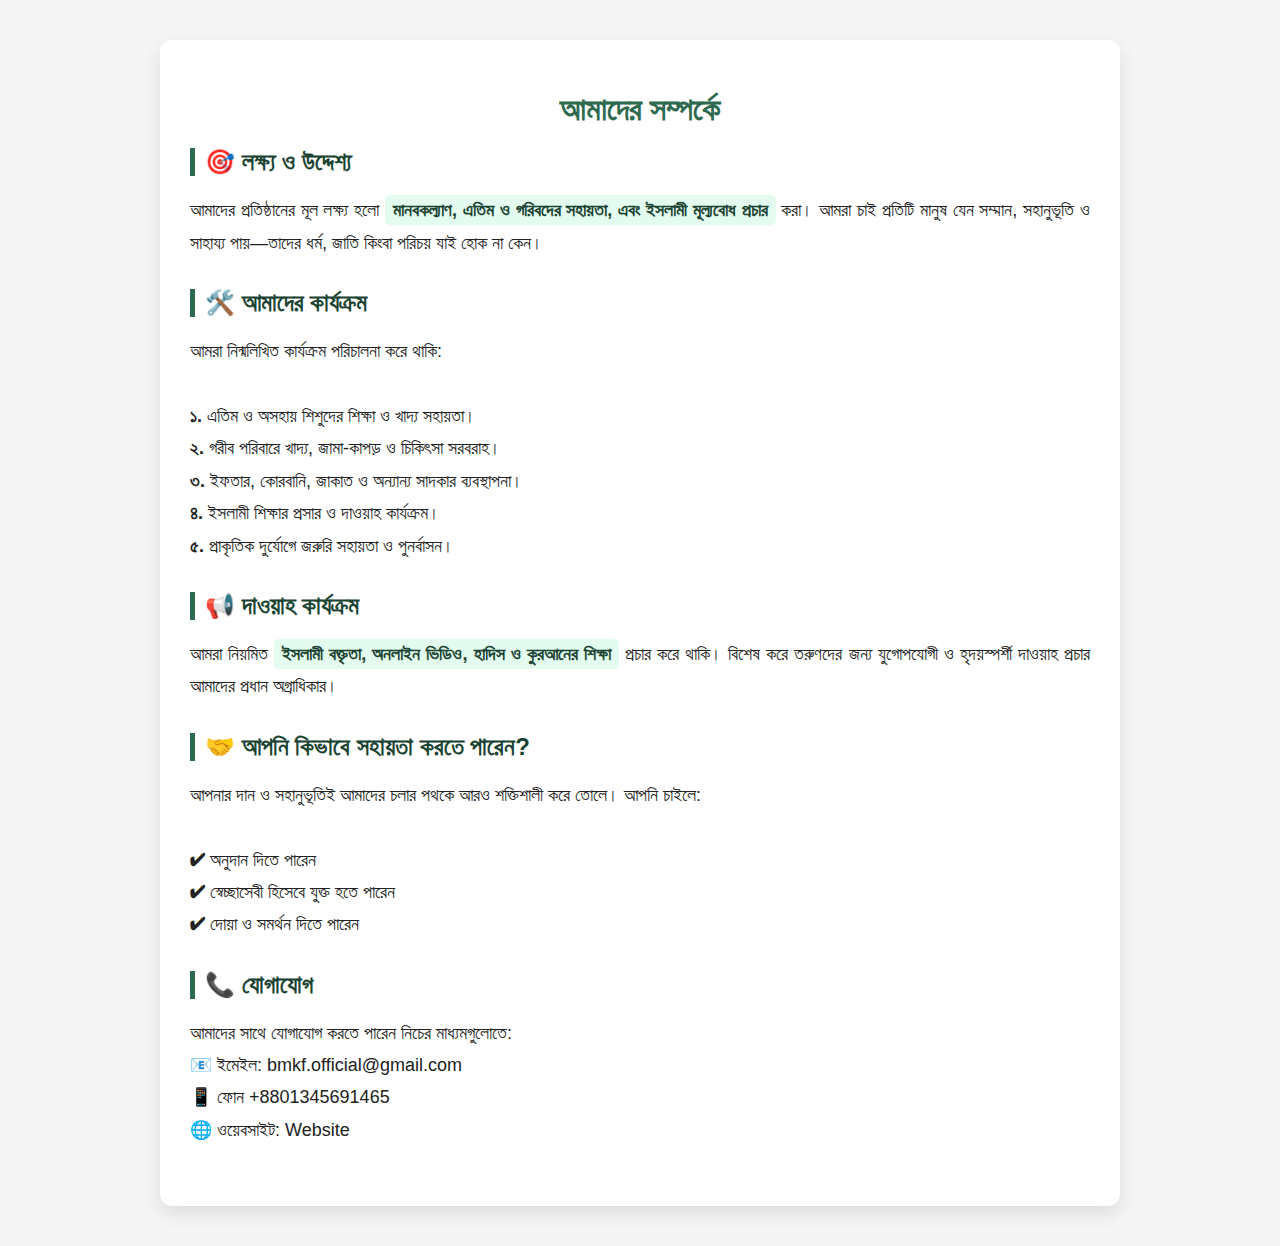
<file: about.html>
<!DOCTYPE html>
<html lang="bn">
<head>
  <meta charset="UTF-8">
  <meta name="viewport" content="width=device-width, initial-scale=1.0">
  <title>আমাদের সম্পর্কে</title>
  <style>
    body {
      font-family: 'Noto Sans Bengali', sans-serif;
      background-color: #f5f5f5;
      margin: 0;
      padding: 0;
      color: #222;
    }

    .about-container {
      max-width: 900px;
      margin: 40px auto;
      background-color: #fff;
      border-radius: 12px;
      padding: 30px;
      box-shadow: 0 8px 20px rgba(0, 0, 0, 0.1);
    }

    .about-container h1 {
      text-align: center;
      color: #2d6a4f;
      font-size: 32px;
      margin-bottom: 20px;
    }

    .about-section {
      margin-bottom: 30px;
    }

    .about-section h2 {
      color: #1b4332;
      font-size: 24px;
      margin-bottom: 10px;
      border-left: 5px solid #2d6a4f;
      padding-left: 10px;
    }

    .about-section p {
      line-height: 1.8;
      font-size: 18px;
      text-align: justify;
    }

    .highlight {
      background-color: #e3fcef;
      padding: 5px 8px;
      border-radius: 5px;
      font-weight: bold;
      color: #1b4332;
    }

    @media (max-width: 600px) {
      .about-container {
        padding: 20px;
      }

      .about-container h1 {
        font-size: 26px;
      }

      .about-section h2 {
        font-size: 20px;
      }

      .about-section p {
        font-size: 16px;
      }
    }
  </style>
</head>
<body>

  <div class="about-container">
    <h1>আমাদের সম্পর্কে</h1>

    <div class="about-section">
      <h2>🎯 লক্ষ্য ও উদ্দেশ্য</h2>
      <p>
        আমাদের প্রতিষ্ঠানের মূল লক্ষ্য হলো <span class="highlight">মানবকল্যাণ, এতিম ও গরিবদের সহায়তা, এবং ইসলামী মূল্যবোধ প্রচার</span> করা। আমরা চাই প্রতিটি মানুষ যেন সম্মান, সহানুভূতি ও সাহায্য পায়—তাদের ধর্ম, জাতি কিংবা পরিচয় যাই হোক না কেন।
      </p>
    </div>

    <div class="about-section">
      <h2>🛠️ আমাদের কার্যক্রম</h2>
      <p>
        আমরা নিন্মলিখিত কার্যক্রম পরিচালনা করে থাকি:
        <br><br>
        <strong>১.</strong> এতিম ও অসহায় শিশুদের শিক্ষা ও খাদ্য সহায়তা।<br>
        <strong>২.</strong> গরীব পরিবারে খাদ্য, জামা-কাপড় ও চিকিৎসা সরবরাহ।<br>
        <strong>৩.</strong> ইফতার, কোরবানি, জাকাত ও অন্যান্য সাদকার ব্যবস্থাপনা।<br>
        <strong>৪.</strong> ইসলামী শিক্ষার প্রসার ও দাওয়াহ কার্যক্রম।<br>
        <strong>৫.</strong> প্রাকৃতিক দুর্যোগে জরুরি সহায়তা ও পুনর্বাসন।
      </p>
    </div>

    <div class="about-section">
      <h2>📢 দাওয়াহ কার্যক্রম</h2>
      <p>
        আমরা নিয়মিত <span class="highlight">ইসলামী বক্তৃতা, অনলাইন ভিডিও, হাদিস ও কুরআনের শিক্ষা</span> প্রচার করে থাকি। বিশেষ করে তরুণদের জন্য যুগোপযোগী ও হৃদয়স্পর্শী দাওয়াহ প্রচার আমাদের প্রধান অগ্রাধিকার।
      </p>
    </div>

    <div class="about-section">
      <h2>🤝 আপনি কিভাবে সহায়তা করতে পারেন?</h2>
      <p>
        আপনার দান ও সহানুভূতিই আমাদের চলার পথকে আরও শক্তিশালী করে তোলে। আপনি চাইলে:
        <br><br>
        <strong>✔</strong> অনুদান দিতে পারেন<br>
        <strong>✔</strong> স্বেচ্ছাসেবী হিসেবে যুক্ত হতে পারেন<br>
        <strong>✔</strong> দোয়া ও সমর্থন দিতে পারেন
      </p>
    </div>

    <div class="about-section">
      <h2>📞 যোগাযোগ</h2>
      <p>
        আমাদের সাথে যোগাযোগ করতে পারেন নিচের মাধ্যমগুলোতে:<br>
        📧 ইমেইল: bmkf.official@gmail.com<br>
        📱 ফোন +8801345691465<br>
        🌐 ওয়েবসাইট: <a href"www.assunnahfoundation.org"> Website</a>
      </p>
    </div>
  </div>
</body>
</html>
</file>
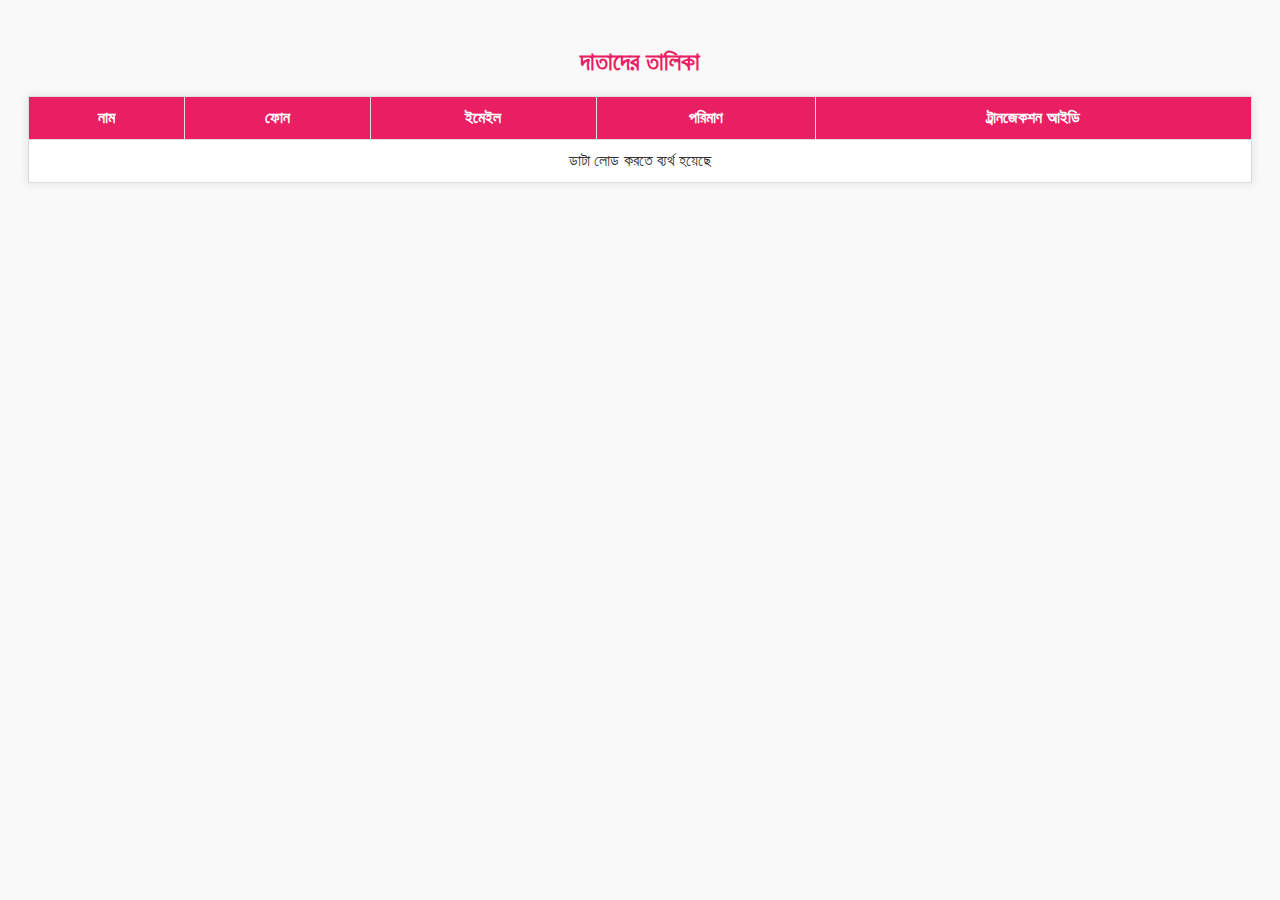
<file: donar list.html>
<!DOCTYPE html>
<html lang="bn">
<head>
  <meta charset="UTF-8">
  <title>দাতাদের তালিকা</title>
  <style>
    body {
      font-family: 'Noto Sans Bengali', sans-serif;
      background-color: #f9f9f9;
      padding: 20px;
      color: #333;
    }

    h2 {
      text-align: center;
      color: #e91e63;
      margin-bottom: 20px;
    }

    table {
      width: 100%;
      border-collapse: collapse;
      background: white;
      box-shadow: 0 0 10px rgba(0,0,0,0.1);
    }

    th, td {
      padding: 12px;
      border: 1px solid #ddd;
      text-align: center;
    }

    th {
      background-color: #e91e63;
      color: white;
    }

    tbody tr:hover {
      background-color: #f2f2f2;
    }
  </style>
</head>
<body>
  <h2>দাতাদের তালিকা</h2>
  <table>
    <thead>
      <tr>
        <th>নাম</th>
        <th>ফোন</th>
        <th>ইমেইল</th>
        <th>পরিমাণ</th>
        <th>ট্রানজেকশন আইডি</th>
      </tr>
    </thead>
    <tbody id="donorList">
      <tr><td colspan="5">লোড হচ্ছে...</td></tr>
    </tbody>
  </table>

  <script>
    fetch("https://script.google.com/macros/s/AKfycbw9DRPWDBKbG3-T7PiKYMfthVg17Ahxdv_z9lLbG0bVIAxbZLfmY0WdKKekMQSv9eO-/exec")
      .then(res => res.json())
      .then(data => {
        const tbody = document.getElementById("donorList");
        tbody.innerHTML = ""; // Clear loading row

        data.forEach(donor => {
          const row = document.createElement("tr");
          row.innerHTML = `
            <td>${donor.name}</td>
            <td>${donor.phone}</td>
            <td>${donor.email}</td>
            <td>${donor.amount} ৳</td>
            <td>${donor.trxid}</td>
          `;
          tbody.appendChild(row);
        });

        if (data.length === 0) {
          tbody.innerHTML = `<tr><td colspan="5">কোনো যাচাইকৃত দাতা পাওয়া যায়নি</td></tr>`;
        }
      })
      .catch(error => {
        document.getElementById("donorList").innerHTML = `<tr><td colspan="5">ডাটা লোড করতে ব্যর্থ হয়েছে</td></tr>`;
        console.error("Error loading donor data:", error);
      });
  </script>
</body>
</html>
</file>
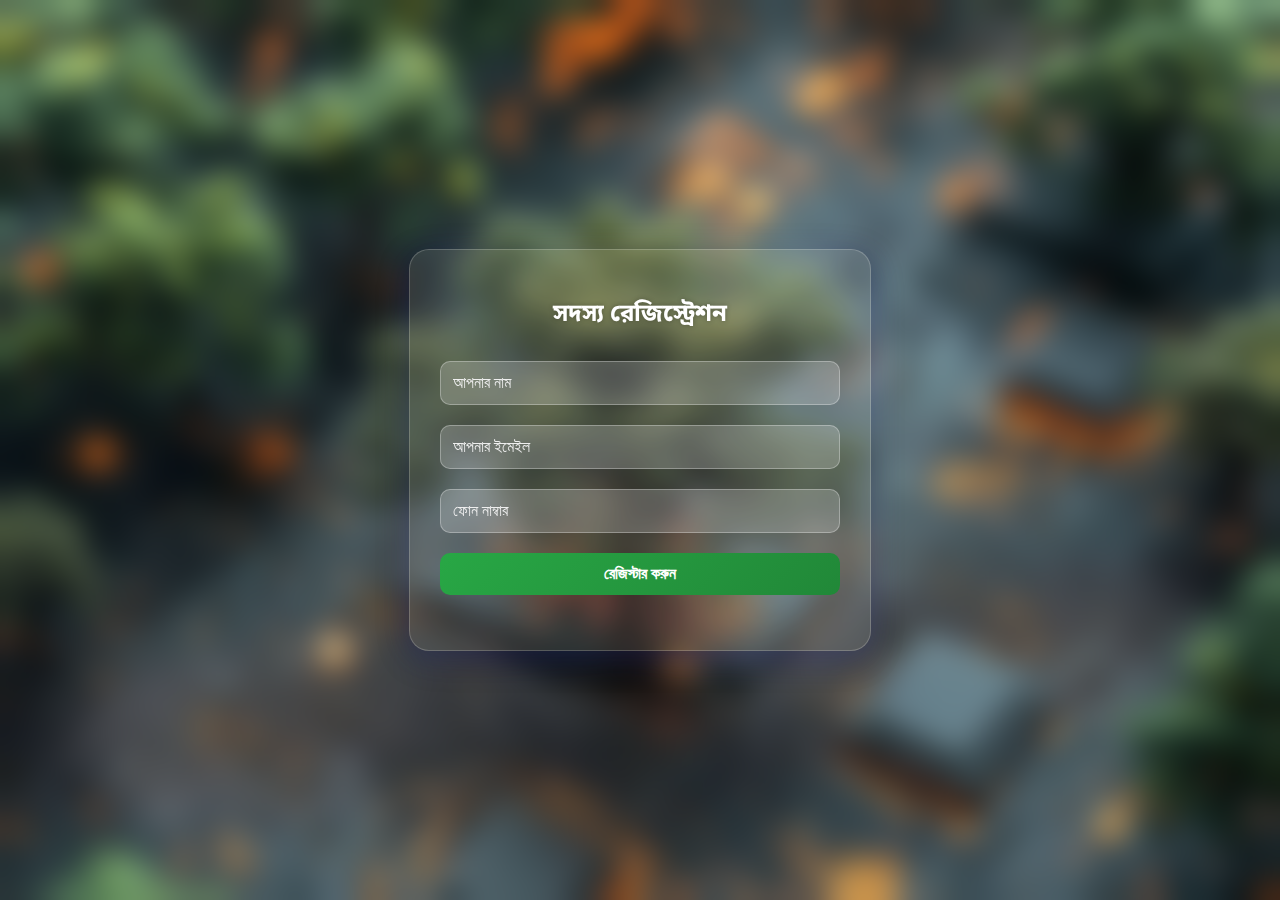
<file: registration.html>
<!DOCTYPE html>
<html lang="bn">
<head>
  <meta charset="UTF-8">
  <meta name="viewport" content="width=device-width, initial-scale=1.0">
  <title>সদস্য রেজিস্ট্রেশন</title>
  <link href="https://fonts.googleapis.com/css2?family=Noto+Sans+Bengali&display=swap" rel="stylesheet">
  <style>
    body {
      font-family: 'Noto Sans Bengali', sans-serif;
      background: url('background2.jpg') no-repeat center center fixed;
      background-size: cover;
      margin: 0;
      display: flex;
      align-items: center;
      justify-content: center;
      height: 100vh;
      backdrop-filter: blur(15px);
    }

    .form-container {
      background: rgba(255, 255, 255, 0.1);
      border-radius: 20px;
      padding: 30px;
      width: 90%;
      max-width: 400px;
      box-shadow: 0 8px 32px 0 rgba(31, 38, 135, 0.3);
      backdrop-filter: blur(10px);
      -webkit-backdrop-filter: blur(10px);
      border: 1px solid rgba(255, 255, 255, 0.2);
      color: #fff;
      text-align: center;
    }

    h2 {
      margin-bottom: 20px;
      color: #ffffff;
      text-shadow: 0 0 5px rgba(0, 0, 0, 0.3);
    }

    input, button {
      width: 100%;
      padding: 12px;
      margin: 10px 0;
      border-radius: 10px;
      border: none;
      font-size: 16px;
      outline: none;
      box-sizing: border-box;
    }

    input {
      background: rgba(255, 255, 255, 0.2);
      color: #fff;
      border: 1px solid rgba(255, 255, 255, 0.3);
    }

    input::placeholder {
      color: #eee;
    }

    button {
      background: linear-gradient(135deg, #28a745, #218838);
      color: white;
      font-weight: bold;
      cursor: pointer;
      transition: 0.3s;
      position: relative;
    }

    button:disabled {
      background: #aaa;
      cursor: not-allowed;
    }

    .spinner {
      border: 2px solid #fff;
      border-top: 2px solid transparent;
      border-radius: 50%;
      width: 16px;
      height: 16px;
      animation: spin 0.8s linear infinite;
      display: inline-block;
      vertical-align: middle;
      margin-left: 10px;
    }

    @keyframes spin {
      0% { transform: rotate(0deg); }
      100% { transform: rotate(360deg); }
    }

    .msg {
      margin-top: 15px;
      font-weight: bold;
      font-size: 15px;
    }
  </style>
</head>
<body>

  <div class="form-container">
    <h2>সদস্য রেজিস্ট্রেশন</h2>
    <form id="registrationForm">
      <input type="text" name="name" placeholder="আপনার নাম" required />
      <input type="email" name="email" placeholder="আপনার ইমেইল" required />
      <input type="tel" name="phone" placeholder="ফোন নাম্বার" required />
      <button type="submit" id="submitBtn">রেজিস্টার করুন</button>
    </form>
    <div class="msg" id="responseMsg"></div>
  </div>

  <script>
    const form = document.getElementById("registrationForm");
    const responseMsg = document.getElementById("responseMsg");
    const submitBtn = document.getElementById("submitBtn");

    form.addEventListener("submit", function(e) {
      e.preventDefault();
      const formData = new FormData(form);

      // Disable button and show loading
      submitBtn.disabled = true;
      submitBtn.innerHTML = 'রেজিস্ট্রেশন হচ্ছে... <span class="spinner"></span>';

      fetch("https://script.google.com/macros/s/AKfycbxKxNyZwH0Whdu0DLGL7m4s8ifxA8mJGjDvri1D7ivKrXPddKl0xUykR7r5j2qUaFZMXw/exec", {
        method: "POST",
        body: formData
      })
      .then(res => res.text())
      .then(data => {
        responseMsg.innerText = data;
        submitBtn.disabled = false;
        submitBtn.innerHTML = 'রেজিস্টার করুন';
        if (data.includes("সফল")) {
          form.reset();
        }
      })
      .catch(err => {
        responseMsg.innerText = "❌ কিছু সমস্যা হয়েছে। পরে আবার চেষ্টা করুন।";
        submitBtn.disabled = false;
        submitBtn.innerHTML = 'রেজিস্টার করুন';
      });
    });
  </script>

</body>
</html>
</file>
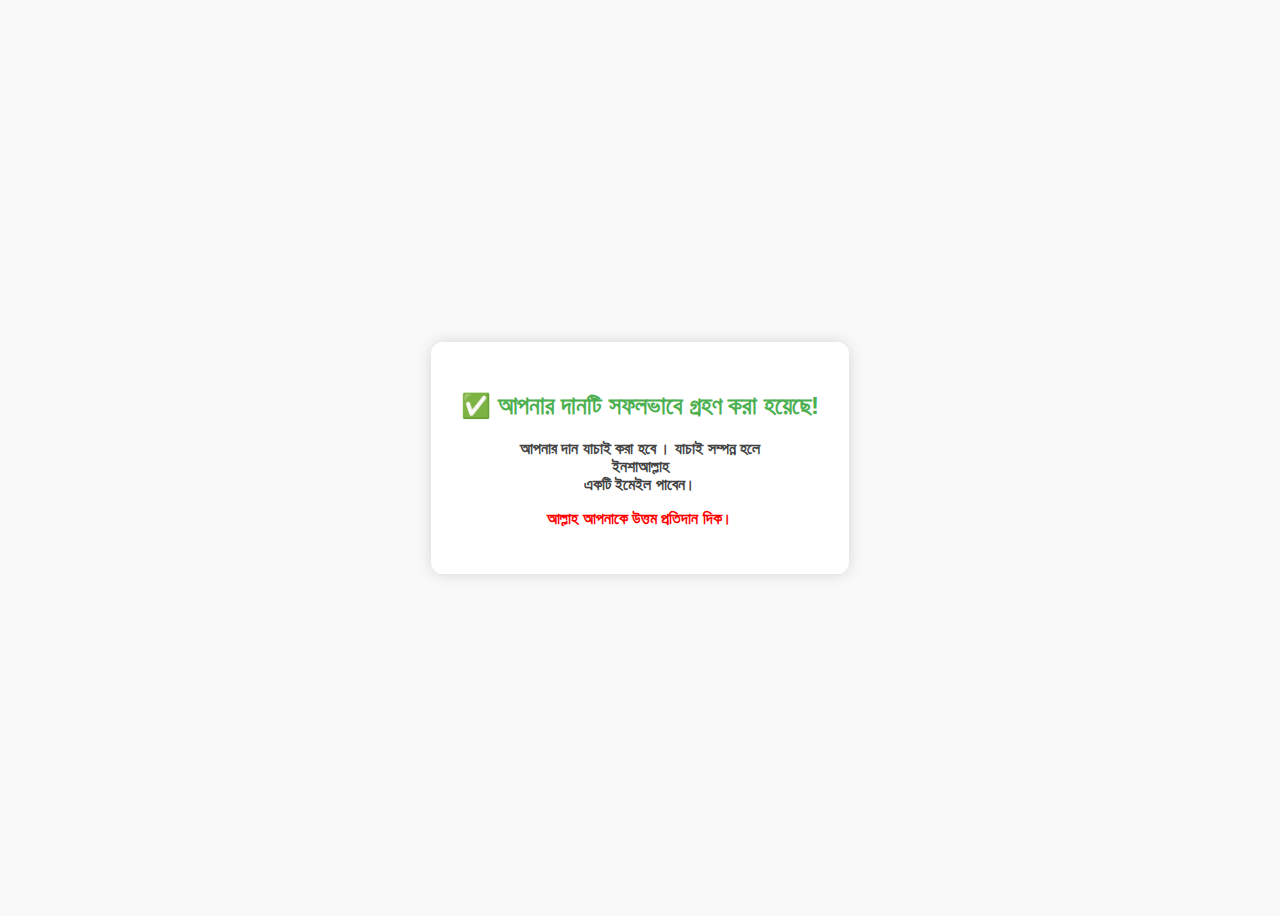
<file: success.html>
<!-- success.html -->
<!DOCTYPE html>
<html lang="bn">
<head>
  <link rel="stylesheet" href="success.css" type="text/css" media="all" />
  <meta charset="UTF-8" />
  <title>আপনার দান গ্রহণ করা হয়েছে</title>
</head>
<body>
  <div class="box">
    <h2>✅ আপনার দানটি সফলভাবে গ্রহণ করা হয়েছে!</h2>
    <p style="font-weight: bold;">আপনার দান যাচাই করা হবে । যাচাই সম্পন্ন হলে<br> ইনশাআল্লাহ<br> একটি ইমেইল পাবেন।</p>
    <p style="color: red;">
  <strong>আল্লাহ আপনাকে উত্তম প্রতিদান দিক।</strong>
</p>
  </div>
</body>
</html>
</file>
<file: success.css>
body {
      font-family: 'Noto Sans Bengali', sans-serif;
      background: #f9f9f9;
      display: flex;
      justify-content: center;
      align-items: center;
      height: 100vh;
      color: #444;
      text-align: center;
    }
    .box {
      background: rgba(255, 255, 255, 0.9);
      padding: 30px;
      border-radius: 12px;
      box-shadow: 0 0 15px rgba(0,0,0,0.15);
    }
    h2 {
      color: #4CAF50;
    }
    p {
      margin-top: 10px;
      font-size: 16px;
    }
</file>
